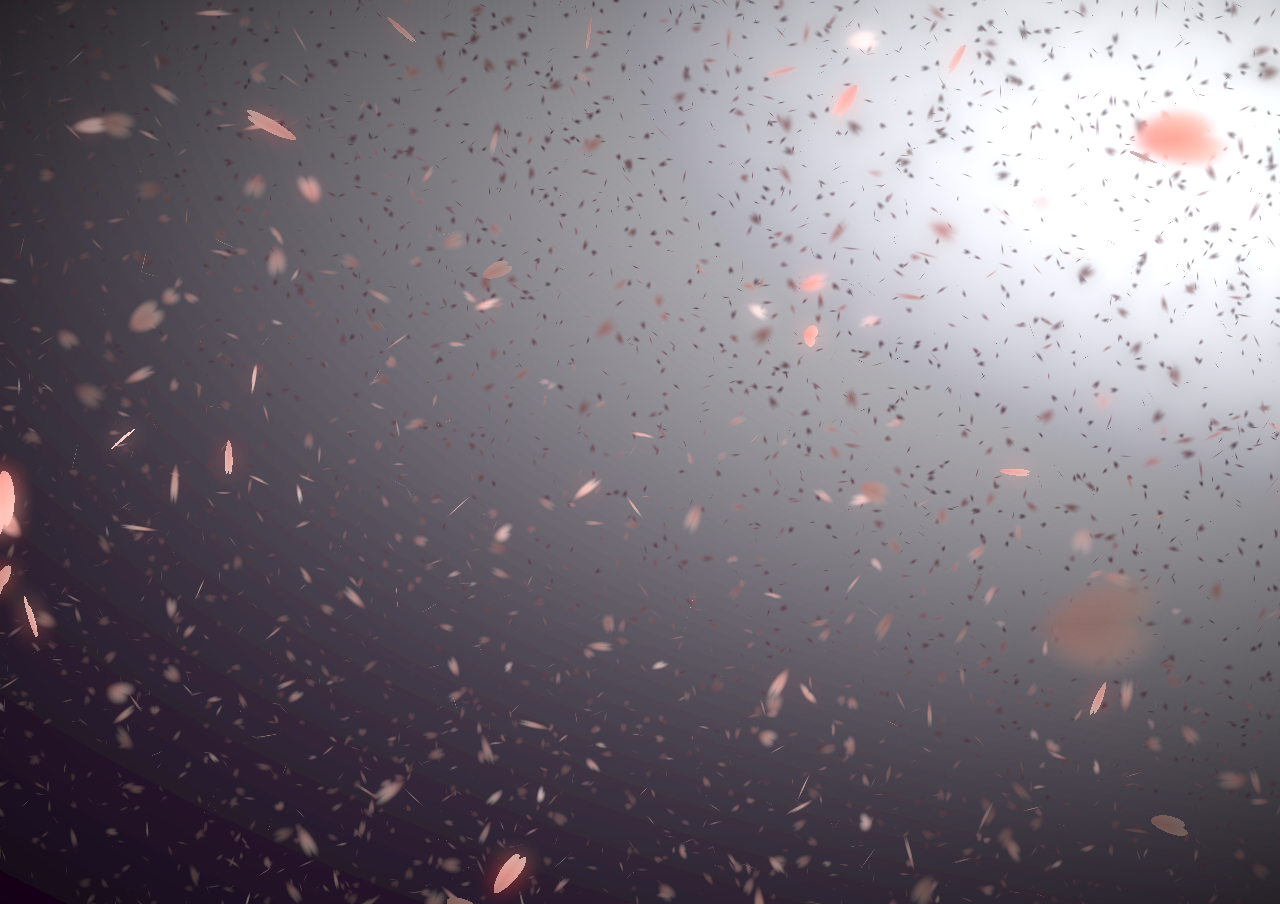
<file: index.htm>
<!DOCTYPE html>
<html><head>
<meta http-equiv="content-type" content="text/html; charset=UTF-8">
<meta charset="utf-8">
<title>无标题文档</title>
<style>
body {
    padding:0;
    margin:0;
    overflow:hidden;
	height: 600px;
}
canvas {
    padding:0;
    margin:0;
}
div.btnbg {
    position:fixed;
    left:0;
    top:0;
}
</style><style class="firebugResetStyles" type="text/css" charset="utf-8">/* See license.txt for terms of usage */
/** reset styling **/
.firebugResetStyles {
    z-index: 2147483646 !important;
    top: 0 !important;
    left: 0 !important;
    display: block !important;
    border: 0 none !important;
    margin: 0 !important;
    padding: 0 !important;
    outline: 0 !important;
    min-width: 0 !important;
    max-width: none !important;
    min-height: 0 !important;
    max-height: none !important;
    position: fixed !important;
    transform: rotate(0deg) !important;
    transform-origin: 50% 50% !important;
    border-radius: 0 !important;
    box-shadow: none !important;
    background: transparent none !important;
    pointer-events: none !important;
    white-space: normal !important;
}
style.firebugResetStyles {
    display: none !important;
}

.firebugBlockBackgroundColor {
    background-color: transparent !important;
}

.firebugResetStyles:before, .firebugResetStyles:after {
    content: "" !important;
}
/**actual styling to be modified by firebug theme**/
.firebugCanvas {
    display: none !important;
}

/* * * * * * * * * * * * * * * * * * * * * * * * * * * * * * * * * * * * * * * * * * * * * * * * */
.firebugLayoutBox {
    width: auto !important;
    position: static !important;
}

.firebugLayoutBoxOffset {
    opacity: 0.8 !important;
    position: fixed !important;
}

.firebugLayoutLine {
    opacity: 0.4 !important;
    background-color: #000000 !important;
}

.firebugLayoutLineLeft, .firebugLayoutLineRight {
    width: 1px !important;
    height: 100% !important;
}

.firebugLayoutLineTop, .firebugLayoutLineBottom {
    width: 100% !important;
    height: 1px !important;
}

.firebugLayoutLineTop {
    margin-top: -1px !important;
    border-top: 1px solid #999999 !important;
}

.firebugLayoutLineRight {
    border-right: 1px solid #999999 !important;
}

.firebugLayoutLineBottom {
    border-bottom: 1px solid #999999 !important;
}

.firebugLayoutLineLeft {
    margin-left: -1px !important;
    border-left: 1px solid #999999 !important;
}

/* * * * * * * * * * * * * * * * * * * * * * * * * * * * * * * * * * * * * * * * * * * * * * * * */
.firebugLayoutBoxParent {
    border-top: 0 none !important;
    border-right: 1px dashed #E00 !important;
    border-bottom: 1px dashed #E00 !important;
    border-left: 0 none !important;
    position: fixed !important;
    width: auto !important;
}

.firebugRuler{
    position: absolute !important;
}

.firebugRulerH {
    top: -15px !important;
    left: 0 !important;
    width: 100% !important;
    height: 14px !important;
    background: url("data:image/png,%89PNG%0D%0A%1A%0A%00%00%00%0DIHDR%00%00%13%88%00%00%00%0E%08%02%00%00%00L%25a%0A%00%00%00%04gAMA%00%00%D6%D8%D4OX2%00%00%00%19tEXtSoftware%00Adobe%20ImageReadyq%C9e%3C%00%00%04%F8IDATx%DA%EC%DD%D1n%E2%3A%00E%D1%80%F8%FF%EF%E2%AF2%95%D0D4%0E%C1%14%B0%8Fa-%E9%3E%CC%9C%87n%B9%81%A6W0%1C%A6i%9A%E7y%0As8%1CT%A9R%A5J%95*U%AAT%A9R%A5J%95*U%AAT%A9R%A5J%95*U%AAT%A9R%A5J%95*U%AAT%A9R%A5J%95*U%AAT%A9R%A5J%95*U%AAT%A9R%A5J%95*U%AATE9%FE%FCw%3E%9F%AF%2B%2F%BA%97%FDT%1D~K(%5C%9D%D5%EA%1B%5C%86%B5%A9%BDU%B5y%80%ED%AB*%03%FAV9%AB%E1%CEj%E7%82%EF%FB%18%BC%AEJ8%AB%FA'%D2%BEU9%D7U%ECc0%E1%A2r%5DynwVi%CFW%7F%BB%17%7Dy%EACU%CD%0E%F0%FA%3BX%FEbV%FEM%9B%2B%AD%BE%AA%E5%95v%AB%AA%E3E5%DCu%15rV9%07%B5%7F%B5w%FCm%BA%BE%AA%FBY%3D%14%F0%EE%C7%60%0EU%AAT%A9R%A5J%95*U%AAT%A9R%A5J%95*U%AAT%A9R%A5J%95*U%AAT%A9R%A5J%95*U%AAT%A9R%A5JU%88%D3%F5%1F%AE%DF%3B%1B%F2%3E%DAUCNa%F92%D02%AC%7Dm%F9%3A%D4%F2%8B6%AE*%BF%5C%C2Ym~9g5%D0Y%95%17%7C%C8c%B0%7C%18%26%9CU%CD%13i%F7%AA%90%B3Z%7D%95%B4%C7%60%E6E%B5%BC%05%B4%FBY%95U%9E%DB%FD%1C%FC%E0%9F%83%7F%BE%17%7DkjMU%E3%03%AC%7CWj%DF%83%9An%BCG%AE%F1%95%96yQ%0Dq%5Dy%00%3Et%B5'%FC6%5DS%95pV%95%01%81%FF'%07%00%00%00%00%00%00%00%00%00%F8x%C7%F0%BE%9COp%5D%C9%7C%AD%E7%E6%EBV%FB%1E%E0(%07%E5%AC%C6%3A%ABi%9C%8F%C6%0E9%AB%C0'%D2%8E%9F%F99%D0E%B5%99%14%F5%0D%CD%7F%24%C6%DEH%B8%E9rV%DFs%DB%D0%F7%00k%FE%1D%84%84%83J%B8%E3%BA%FB%EF%20%84%1C%D7%AD%B0%8E%D7U%C8Y%05%1E%D4t%EF%AD%95Q%BF8w%BF%E9%0A%BF%EB%03%00%00%00%00%00%00%00%00%00%B8vJ%8E%BB%F5%B1u%8Cx%80%E1o%5E%CA9%AB%CB%CB%8E%03%DF%1D%B7T%25%9C%D5(%EFJM8%AB%CC'%D2%B2*%A4s%E7c6%FB%3E%FA%A2%1E%80~%0E%3E%DA%10x%5D%95Uig%15u%15%ED%7C%14%B6%87%A1%3B%FCo8%A8%D8o%D3%ADO%01%EDx%83%1A~%1B%9FpP%A3%DC%C6'%9C%95gK%00%00%00%00%00%00%00%00%00%20%D9%C9%11%D0%C0%40%AF%3F%EE%EE%92%94%D6%16X%B5%BCMH%15%2F%BF%D4%A7%C87%F1%8E%F2%81%AE%AAvzr%DA2%ABV%17%7C%E63%83%E7I%DC%C6%0Bs%1B%EF6%1E%00%00%00%00%00%00%00%00%00%80cr%9CW%FF%7F%C6%01%0E%F1%CE%A5%84%B3%CA%BC%E0%CB%AA%84%CE%F9%BF)%EC%13%08WU%AE%AB%B1%AE%2BO%EC%8E%CBYe%FE%8CN%ABr%5Dy%60~%CFA%0D%F4%AE%D4%BE%C75%CA%EDVB%EA(%B7%F1%09g%E5%D9%12%00%00%00%00%00%00%00%00%00H%F6%EB%13S%E7y%5E%5E%FB%98%F0%22%D1%B2'%A7%F0%92%B1%BC%24z3%AC%7Dm%60%D5%92%B4%7CEUO%5E%F0%AA*%3BU%B9%AE%3E%A0j%94%07%A0%C7%A0%AB%FD%B5%3F%A0%F7%03T%3Dy%D7%F7%D6%D4%C0%AAU%D2%E6%DFt%3F%A8%CC%AA%F2%86%B9%D7%F5%1F%18%E6%01%F8%CC%D5%9E%F0%F3z%88%AA%90%EF%20%00%00%00%00%00%00%00%00%00%C0%A6%D3%EA%CFi%AFb%2C%7BB%0A%2B%C3%1A%D7%06V%D5%07%A8r%5D%3D%D9%A6%CAu%F5%25%CF%A2%99%97zNX%60%95%AB%5DUZ%D5%FBR%03%AB%1C%D4k%9F%3F%BB%5C%FF%81a%AE%AB'%7F%F3%EA%FE%F3z%94%AA%D8%DF%5B%01%00%00%00%00%00%00%00%00%00%8E%FB%F3%F2%B1%1B%8DWU%AAT%A9R%A5J%95*U%AAT%A9R%A5J%95*U%AAT%A9R%A5J%95*U%AAT%A9R%A5J%95*U%AAT%A9R%A5J%95*U%AAT%A9R%A5J%95*U%AAT%A9R%A5J%95*UiU%C7%BBe%E7%F3%B9%CB%AAJ%95*U%AAT%A9R%A5J%95*U%AAT%A9R%A5J%95*U%AAT%A9R%A5J%95*U%AAT%A9R%A5J%95*U%AAT%A9R%A5J%95*U%AAT%A9R%A5J%95*U%AAT%A9R%A5*%AAj%FD%C6%D4%5Eo%90%B5Z%ADV%AB%D5j%B5Z%ADV%AB%D5j%B5Z%ADV%AB%D5j%B5Z%ADV%AB%D5j%B5Z%ADV%AB%D5j%B5Z%ADV%AB%D5j%B5Z%ADV%AB%D5j%B5%86%AF%1B%9F%98%DA%EBm%BBV%AB%D5j%B5Z%ADV%AB%D5j%B5Z%ADV%AB%D5j%B5Z%ADV%AB%D5j%B5Z%ADV%AB%D5j%B5Z%ADV%AB%D5j%B5Z%ADV%AB%D5j%B5Z%AD%D6%E4%F58%01%00%00%00%00%00%00%00%00%00%00%00%00%00%40%85%7F%02%0C%008%C2%D0H%16j%8FX%00%00%00%00IEND%AEB%60%82") repeat-x !important;
    border-top: 1px solid #BBBBBB !important;
    border-right: 1px dashed #BBBBBB !important;
    border-bottom: 1px solid #000000 !important;
}

.firebugRulerV {
    top: 0 !important;
    left: -15px !important;
    width: 14px !important;
    height: 100% !important;
    background: url("data:image/png,%89PNG%0D%0A%1A%0A%00%00%00%0DIHDR%00%00%00%0E%00%00%13%88%08%02%00%00%00%0E%F5%CB%10%00%00%00%04gAMA%00%00%D6%D8%D4OX2%00%00%00%19tEXtSoftware%00Adobe%20ImageReadyq%C9e%3C%00%00%06~IDATx%DA%EC%DD%D1v%A20%14%40Qt%F1%FF%FF%E4%97%D9%07%3BT%19%92%DC%40(%90%EEy%9A5%CB%B6%E8%F6%9Ac%A4%CC0%84%FF%DC%9E%CF%E7%E3%F1%88%DE4%F8%5D%C7%9F%2F%BA%DD%5E%7FI%7D%F18%DDn%BA%C5%FB%DF%97%BFk%F2%10%FF%FD%B4%F2M%A7%FB%FD%FD%B3%22%07p%8F%3F%AE%E3%F4S%8A%8F%40%EEq%9D%BE8D%F0%0EY%A1Uq%B7%EA%1F%81%88V%E8X%3F%B4%CEy%B7h%D1%A2E%EBohU%FC%D9%AF2fO%8BBeD%BE%F7X%0C%97%A4%D6b7%2Ck%A5%12%E3%9B%60v%B7r%C7%1AI%8C%BD%2B%23r%00c0%B2v%9B%AD%CA%26%0C%1Ek%05A%FD%93%D0%2B%A1u%8B%16-%95q%5Ce%DCSO%8E%E4M%23%8B%F7%C2%FE%40%BB%BD%8C%FC%8A%B5V%EBu%40%F9%3B%A72%FA%AE%8C%D4%01%CC%B5%DA%13%9CB%AB%E2I%18%24%B0n%A9%0CZ*Ce%9C%A22%8E%D8NJ%1E%EB%FF%8F%AE%CAP%19*%C3%BAEKe%AC%D1%AAX%8C*%DEH%8F%C5W%A1e%AD%D4%B7%5C%5B%19%C5%DB%0D%EF%9F%19%1D%7B%5E%86%BD%0C%95%A12%AC%5B*%83%96%CAP%19%F62T%86%CAP%19*%83%96%CA%B8Xe%BC%FE)T%19%A1%17xg%7F%DA%CBP%19*%C3%BA%A52T%86%CAP%19%F62T%86%CA%B0n%A9%0CZ%1DV%C6%3D%F3%FCH%DE%B4%B8~%7F%5CZc%F1%D6%1F%AF%84%F9%0F6%E6%EBVt9%0E~%BEr%AF%23%B0%97%A12T%86%CAP%19%B4T%86%CA%B8Re%D8%CBP%19*%C3%BA%A52huX%19%AE%CA%E5%BC%0C%7B%19*CeX%B7h%A9%0C%95%E1%BC%0C%7B%19*CeX%B7T%06%AD%CB%5E%95%2B%BF.%8F%C5%97%D5%E4%7B%EE%82%D6%FB%CF-%9C%FD%B9%CF%3By%7B%19%F62T%86%CA%B0n%D1R%19*%A3%D3%CA%B0%97%A12T%86uKe%D0%EA%B02*%3F1%99%5DB%2B%A4%B5%F8%3A%7C%BA%2B%8Co%7D%5C%EDe%A8%0C%95a%DDR%19%B4T%C66%82fA%B2%ED%DA%9FC%FC%17GZ%06%C9%E1%B3%E5%2C%1A%9FoiB%EB%96%CA%A0%D5qe4%7B%7D%FD%85%F7%5B%ED_%E0s%07%F0k%951%ECr%0D%B5C%D7-g%D1%A8%0C%EB%96%CA%A0%A52T%C6)*%C3%5E%86%CAP%19%D6-%95A%EB*%95q%F8%BB%E3%F9%AB%F6%E21%ACZ%B7%22%B7%9B%3F%02%85%CB%A2%5B%B7%BA%5E%B7%9C%97%E1%BC%0C%EB%16-%95%A12z%AC%0C%BFc%A22T%86uKe%D0%EA%B02V%DD%AD%8A%2B%8CWhe%5E%AF%CF%F5%3B%26%CE%CBh%5C%19%CE%CB%B0%F3%A4%095%A1%CAP%19*Ce%A8%0C%3BO*Ce%A8%0C%95%A12%3A%AD%8C%0A%82%7B%F0v%1F%2FD%A9%5B%9F%EE%EA%26%AF%03%CA%DF9%7B%19*Ce%A8%0C%95%A12T%86%CA%B8Ze%D8%CBP%19*Ce%A8%0C%95%D1ae%EC%F7%89I%E1%B4%D7M%D7P%8BjU%5C%BB%3E%F2%20%D8%CBP%19*Ce%A8%0C%95%A12T%C6%D5*%C3%5E%86%CAP%19*Ce%B4O%07%7B%F0W%7Bw%1C%7C%1A%8C%B3%3B%D1%EE%AA%5C%D6-%EBV%83%80%5E%D0%CA%10%5CU%2BD%E07YU%86%CAP%19*%E3%9A%95%91%D9%A0%C8%AD%5B%EDv%9E%82%FFKOee%E4%8FUe%A8%0C%95%A12T%C6%1F%A9%8C%C8%3D%5B%A5%15%FD%14%22r%E7B%9F%17l%F8%BF%ED%EAf%2B%7F%CF%ECe%D8%CBP%19*Ce%A8%0C%95%E1%93~%7B%19%F62T%86%CAP%19*Ce%A8%0C%E7%13%DA%CBP%19*Ce%A8%0CZf%8B%16-Z%B4h%D1R%19f%8B%16-Z%B4h%D1R%19%B4%CC%16-Z%B4h%D1R%19%B4%CC%16-Z%B4h%D1%A2%A52%CC%16-Z%B4h%D1%A2%A52h%99-Z%B4h%D1%A2%A52h%99-Z%B4h%D1%A2EKe%98-Z%B4h%D1%A2EKe%D02%5B%B4h%D1%A2EKe%D02%5B%B4h%D1%A2E%8B%96%CA0%5B%B4h%D1%A2E%8B%96%CA%A0e%B6h%D1%A2E%8B%96%CA%A0e%B6h%D1%A2E%8B%16-%95a%B6h%D1%A2E%8B%16-%95A%CBl%D1%A2E%8B%16-%95A%CBl%D1%A2E%8B%16-Z*%C3l%D1%A2E%8B%16-Z*%83%96%D9%A2E%8B%16-Z*%83%96%D9%A2E%8B%16-Z%B4T%86%D9%A2E%8B%16-Z%B4T%06-%B3E%8B%16-Z%B4T%06-%B3E%8B%16-Z%B4h%A9%0C%B3E%8B%16-Z%B4h%A9%0CZf%8B%16-Z%B4h%A9%0CZf%8B%16-Z%B4h%D1R%19f%8B%16-Z%B4h%D1R%19%B4%CC%16-Z%B4h%D1R%19%B4%CC%16-Z%B4h%D1%A2%A52%CC%16-Z%B4h%D1%A2%A52h%99-Z%B4h%D1%A2%A52h%99-Z%B4h%D1%A2EKe%98-Z%B4h%D1%A2EKe%D02%5B%B4h%D1%A2EKe%D02%5B%B4h%D1%A2E%8B%96%CA0%5B%B4h%D1%A2E%8B%96%CA%A0e%B6h%D1%A2E%8B%96%CA%A0e%B6h%D1%A2E%8B%16-%95a%B6h%D1%A2E%8B%16-%95A%CBl%D1%A2E%8B%16-%95A%CBl%D1%A2E%8B%16-Z*%C3l%D1%A2E%8B%16-Z*%83%96%D9%A2E%8B%16-Z*%83%96%D9%A2E%8B%16-Z%B4T%86%D9%A2E%8B%16-Z%B4T%06-%B3E%8B%16-Z%B4T%06-%B3E%8B%16-Z%B4h%A9%0C%B3E%8B%16-Z%B4h%A9%0CZf%8B%16-Z%B4h%A9%0CZf%8B%16-Z%B4h%D1R%19f%8B%16-Z%B4h%D1R%19%B4%CC%16-Z%B4h%D1R%19%B4%CC%16-Z%B4h%D1%A2%A52%CC%16-Z%B4h%D1%A2%A52h%99-Z%B4h%D1%A2%A52h%99-Z%B4h%D1%A2EKe%98-Z%B4h%D1%A2EKe%D02%5B%B4h%D1%A2EKe%D02%5B%B4h%D1%A2E%8B%96%CA0%5B%B4h%D1%A2E%8B%96%CA%A0e%B6h%D1%A2E%8B%96%CA%A0e%B6h%D1%A2E%8B%16-%95a%B6h%D1%A2E%8B%16-%95A%CBl%D1%A2E%8B%16-%95A%CBl%D1%A2E%8B%16-Z*%C3l%D1%A2E%8B%16-Z*%83%96%D9%A2E%8B%16-Z*%83%96%D9%A2E%8B%16-Z%B4T%86%D9%A2E%8B%16-Z%B4T%06-%B3E%8B%16-Z%B4%AE%A4%F5%25%C0%00%DE%BF%5C'%0F%DA%B8q%00%00%00%00IEND%AEB%60%82") repeat-y !important;
    border-left: 1px solid #BBBBBB !important;
    border-right: 1px solid #000000 !important;
    border-bottom: 1px dashed #BBBBBB !important;
}

.overflowRulerX > .firebugRulerV {
    left: 0 !important;
}

.overflowRulerY > .firebugRulerH {
    top: 0 !important;
}

/* * * * * * * * * * * * * * * * * * * * * * * * * * * * * * * * * * * * * * * * * * * * * * * * */
.fbProxyElement {
    position: fixed !important;
    pointer-events: auto !important;
}
</style></head>

<body>
<canvas height="664" width="1366" id="sakura"></canvas>
<div class="btnbg">
</div>

<!-- sakura shader -->
<script id="sakura_point_vsh" type="x-shader/x_vertex">
uniform mat4 uProjection;
uniform mat4 uModelview;
uniform vec3 uResolution;
uniform vec3 uOffset;
uniform vec3 uDOF;  //x:focus distance, y:focus radius, z:max radius
uniform vec3 uFade; //x:start distance, y:half distance, z:near fade start

attribute vec3 aPosition;
attribute vec3 aEuler;
attribute vec2 aMisc; //x:size, y:fade

varying vec3 pposition;
varying float psize;
varying float palpha;
varying float pdist;

//varying mat3 rotMat;
varying vec3 normX;
varying vec3 normY;
varying vec3 normZ;
varying vec3 normal;

varying float diffuse;
varying float specular;
varying float rstop;
varying float distancefade;

void main(void) {
    // Projection is based on vertical angle
    vec4 pos = uModelview * vec4(aPosition + uOffset, 1.0);
    gl_Position = uProjection * pos;
    gl_PointSize = aMisc.x * uProjection[1][1] / -pos.z * uResolution.y * 0.5;
    
    pposition = pos.xyz;
    psize = aMisc.x;
    pdist = length(pos.xyz);
    palpha = smoothstep(0.0, 1.0, (pdist - 0.1) / uFade.z);
    
    vec3 elrsn = sin(aEuler);
    vec3 elrcs = cos(aEuler);
    mat3 rotx = mat3(
        1.0, 0.0, 0.0,
        0.0, elrcs.x, elrsn.x,
        0.0, -elrsn.x, elrcs.x
    );
    mat3 roty = mat3(
        elrcs.y, 0.0, -elrsn.y,
        0.0, 1.0, 0.0,
        elrsn.y, 0.0, elrcs.y
    );
    mat3 rotz = mat3(
        elrcs.z, elrsn.z, 0.0, 
        -elrsn.z, elrcs.z, 0.0,
        0.0, 0.0, 1.0
    );
    mat3 rotmat = rotx * roty * rotz;
    normal = rotmat[2];
    
    mat3 trrotm = mat3(
        rotmat[0][0], rotmat[1][0], rotmat[2][0],
        rotmat[0][1], rotmat[1][1], rotmat[2][1],
        rotmat[0][2], rotmat[1][2], rotmat[2][2]
    );
    normX = trrotm[0];
    normY = trrotm[1];
    normZ = trrotm[2];
    
    const vec3 lit = vec3(0.6917144638660746, 0.6917144638660746, -0.20751433915982237);
    
    float tmpdfs = dot(lit, normal);
    if(tmpdfs < 0.0) {
        normal = -normal;
        tmpdfs = dot(lit, normal);
    }
    diffuse = 0.4 + tmpdfs;
    
    vec3 eyev = normalize(-pos.xyz);
    if(dot(eyev, normal) > 0.0) {
        vec3 hv = normalize(eyev + lit);
        specular = pow(max(dot(hv, normal), 0.0), 20.0);
    }
    else {
        specular = 0.0;
    }
    
    rstop = clamp((abs(pdist - uDOF.x) - uDOF.y) / uDOF.z, 0.0, 1.0);
    rstop = pow(rstop, 0.5);
    //-0.69315 = ln(0.5)
    distancefade = min(1.0, exp((uFade.x - pdist) * 0.69315 / uFade.y));
}
</script>
<script id="sakura_point_fsh" type="x-shader/x_fragment">
#ifdef GL_ES
//precision mediump float;
precision highp float;
#endif

uniform vec3 uDOF;  //x:focus distance, y:focus radius, z:max radius
uniform vec3 uFade; //x:start distance, y:half distance, z:near fade start

const vec3 fadeCol = vec3(0.08, 0.03, 0.06);

varying vec3 pposition;
varying float psize;
varying float palpha;
varying float pdist;

//varying mat3 rotMat;
varying vec3 normX;
varying vec3 normY;
varying vec3 normZ;
varying vec3 normal;

varying float diffuse;
varying float specular;
varying float rstop;
varying float distancefade;

float ellipse(vec2 p, vec2 o, vec2 r) {
    vec2 lp = (p - o) / r;
    return length(lp) - 1.0;
}

void main(void) {
    vec3 p = vec3(gl_PointCoord - vec2(0.5, 0.5), 0.0) * 2.0;
    vec3 d = vec3(0.0, 0.0, -1.0);
    float nd = normZ.z; //dot(-normZ, d);
    if(abs(nd) < 0.0001) discard;
    
    float np = dot(normZ, p);
    vec3 tp = p + d * np / nd;
    vec2 coord = vec2(dot(normX, tp), dot(normY, tp));
    
    //angle = 15 degree
    const float flwrsn = 0.258819045102521;
    const float flwrcs = 0.965925826289068;
    mat2 flwrm = mat2(flwrcs, -flwrsn, flwrsn, flwrcs);
    vec2 flwrp = vec2(abs(coord.x), coord.y) * flwrm;
    
    float r;
    if(flwrp.x < 0.0) {
        r = ellipse(flwrp, vec2(0.065, 0.024) * 0.5, vec2(0.36, 0.96) * 0.5);
    }
    else {
        r = ellipse(flwrp, vec2(0.065, 0.024) * 0.5, vec2(0.58, 0.96) * 0.5);
    }
    
    if(r > rstop) discard;
    
    vec3 col = mix(vec3(1.0, 0.8, 0.75), vec3(1.0, 0.9, 0.87), r);
    float grady = mix(0.0, 1.0, pow(coord.y * 0.5 + 0.5, 0.35));
    col *= vec3(1.0, grady, grady);
    col *= mix(0.8, 1.0, pow(abs(coord.x), 0.3));
    col = col * diffuse + specular;
    
    col = mix(fadeCol, col, distancefade);
    
    float alpha = (rstop > 0.001)? (0.5 - r / (rstop * 2.0)) : 1.0;
    alpha = smoothstep(0.0, 1.0, alpha) * palpha;
    
    gl_FragColor = vec4(col * 0.5, alpha);
}
</script>
<!-- effects -->
<script id="fx_common_vsh" type="x-shader/x_vertex">
uniform vec3 uResolution;
attribute vec2 aPosition;

varying vec2 texCoord;
varying vec2 screenCoord;

void main(void) {
    gl_Position = vec4(aPosition, 0.0, 1.0);
    texCoord = aPosition.xy * 0.5 + vec2(0.5, 0.5);
    screenCoord = aPosition.xy * vec2(uResolution.z, 1.0);
}
</script>
<script id="bg_fsh" type="x-shader/x_fragment">
#ifdef GL_ES
//precision mediump float;
precision highp float;
#endif

uniform vec2 uTimes;

varying vec2 texCoord;
varying vec2 screenCoord;

void main(void) {
    vec3 col;
    float c;
    vec2 tmpv = texCoord * vec2(0.8, 1.0) - vec2(0.95, 1.0);
    c = exp(-pow(length(tmpv) * 1.8, 2.0));
    col = mix(vec3(0.02, 0.0, 0.03), vec3(0.96, 0.98, 1.0) * 1.5, c);
    gl_FragColor = vec4(col * 0.5, 1.0);
}
</script>
<script id="fx_brightbuf_fsh" type="x-shader/x_fragment">
#ifdef GL_ES
//precision mediump float;
precision highp float;
#endif
uniform sampler2D uSrc;
uniform vec2 uDelta;

varying vec2 texCoord;
varying vec2 screenCoord;

void main(void) {
    vec4 col = texture2D(uSrc, texCoord);
    gl_FragColor = vec4(col.rgb * 2.0 - vec3(0.5), 1.0);
}
</script>
<script id="fx_dirblur_r4_fsh" type="x-shader/x_fragment">
#ifdef GL_ES
//precision mediump float;
precision highp float;
#endif
uniform sampler2D uSrc;
uniform vec2 uDelta;
uniform vec4 uBlurDir; //dir(x, y), stride(z, w)

varying vec2 texCoord;
varying vec2 screenCoord;

void main(void) {
    vec4 col = texture2D(uSrc, texCoord);
    col = col + texture2D(uSrc, texCoord + uBlurDir.xy * uDelta);
    col = col + texture2D(uSrc, texCoord - uBlurDir.xy * uDelta);
    col = col + texture2D(uSrc, texCoord + (uBlurDir.xy + uBlurDir.zw) * uDelta);
    col = col + texture2D(uSrc, texCoord - (uBlurDir.xy + uBlurDir.zw) * uDelta);
    gl_FragColor = col / 5.0;
}
</script>
<!-- effect fragment shader template -->
<script id="fx_common_fsh" type="x-shader/x_fragment">
#ifdef GL_ES
//precision mediump float;
precision highp float;
#endif
uniform sampler2D uSrc;
uniform vec2 uDelta;

varying vec2 texCoord;
varying vec2 screenCoord;

void main(void) {
    gl_FragColor = texture2D(uSrc, texCoord);
}
</script>
<!-- post processing -->
<script id="pp_final_vsh" type="x-shader/x_vertex">
uniform vec3 uResolution;
attribute vec2 aPosition;
varying vec2 texCoord;
varying vec2 screenCoord;
void main(void) {
    gl_Position = vec4(aPosition, 0.0, 1.0);
    texCoord = aPosition.xy * 0.5 + vec2(0.5, 0.5);
    screenCoord = aPosition.xy * vec2(uResolution.z, 1.0);
}
</script>
<script id="pp_final_fsh" type="x-shader/x_fragment">
#ifdef GL_ES
//precision mediump float;
precision highp float;
#endif
uniform sampler2D uSrc;
uniform sampler2D uBloom;
uniform vec2 uDelta;
varying vec2 texCoord;
varying vec2 screenCoord;
void main(void) {
    vec4 srccol = texture2D(uSrc, texCoord) * 2.0;
    vec4 bloomcol = texture2D(uBloom, texCoord);
    vec4 col;
    col = srccol + bloomcol * (vec4(1.0) + srccol);
    col *= smoothstep(1.0, 0.0, pow(length((texCoord - vec2(0.5)) * 2.0), 1.2) * 0.5);
    col = pow(col, vec4(0.45454545454545)); //(1.0 / 2.2)
    
    gl_FragColor = vec4(col.rgb, 1.0);
    gl_FragColor.a = 1.0;
}
</script>

<script>
// Utilities
var Vector3 = {};
var Matrix44 = {};
Vector3.create = function(x, y, z) {
    return {'x':x, 'y':y, 'z':z};
};
Vector3.dot = function (v0, v1) {
    return v0.x * v1.x + v0.y * v1.y + v0.z * v1.z;
};
Vector3.cross = function (v, v0, v1) {
    v.x = v0.y * v1.z - v0.z * v1.y;
    v.y = v0.z * v1.x - v0.x * v1.z;
    v.z = v0.x * v1.y - v0.y * v1.x;
};
Vector3.normalize = function (v) {
    var l = v.x * v.x + v.y * v.y + v.z * v.z;
    if(l > 0.00001) {
        l = 1.0 / Math.sqrt(l);
        v.x *= l;
        v.y *= l;
        v.z *= l;
    }
};
Vector3.arrayForm = function(v) {
    if(v.array) {
        v.array[0] = v.x;
        v.array[1] = v.y;
        v.array[2] = v.z;
    }
    else {
        v.array = new Float32Array([v.x, v.y, v.z]);
    }
    return v.array;
};
Matrix44.createIdentity = function () {
    return new Float32Array([1.0, 0.0, 0.0, 0.0, 0.0, 1.0, 0.0, 0.0, 0.0, 0.0, 1.0, 0.0, 0.0, 0.0, 0.0, 1.0]);
};
Matrix44.loadProjection = function (m, aspect, vdeg, near, far) {
    var h = near * Math.tan(vdeg * Math.PI / 180.0 * 0.5) * 2.0;
    var w = h * aspect;
    
    m[0] = 2.0 * near / w;
    m[1] = 0.0;
    m[2] = 0.0;
    m[3] = 0.0;
    
    m[4] = 0.0;
    m[5] = 2.0 * near / h;
    m[6] = 0.0;
    m[7] = 0.0;
    
    m[8] = 0.0;
    m[9] = 0.0;
    m[10] = -(far + near) / (far - near);
    m[11] = -1.0;
    
    m[12] = 0.0;
    m[13] = 0.0;
    m[14] = -2.0 * far * near / (far - near);
    m[15] = 0.0;
};
Matrix44.loadLookAt = function (m, vpos, vlook, vup) {
    var frontv = Vector3.create(vpos.x - vlook.x, vpos.y - vlook.y, vpos.z - vlook.z);
    Vector3.normalize(frontv);
    var sidev = Vector3.create(1.0, 0.0, 0.0);
    Vector3.cross(sidev, vup, frontv);
    Vector3.normalize(sidev);
    var topv = Vector3.create(1.0, 0.0, 0.0);
    Vector3.cross(topv, frontv, sidev);
    Vector3.normalize(topv);
    
    m[0] = sidev.x;
    m[1] = topv.x;
    m[2] = frontv.x;
    m[3] = 0.0;
    
    m[4] = sidev.y;
    m[5] = topv.y;
    m[6] = frontv.y;
    m[7] = 0.0;
    
    m[8] = sidev.z;
    m[9] = topv.z;
    m[10] = frontv.z;
    m[11] = 0.0;
    
    m[12] = -(vpos.x * m[0] + vpos.y * m[4] + vpos.z * m[8]);
    m[13] = -(vpos.x * m[1] + vpos.y * m[5] + vpos.z * m[9]);
    m[14] = -(vpos.x * m[2] + vpos.y * m[6] + vpos.z * m[10]);
    m[15] = 1.0;
};

//
var timeInfo = {
    'start':0, 'prev':0, // Date
    'delta':0, 'elapsed':0 // Number(sec)
};

//
var gl;
var renderSpec = {
    'width':0,
    'height':0,
    'aspect':1,
    'array':new Float32Array(3),
    'halfWidth':0,
    'halfHeight':0,
    'halfArray':new Float32Array(3)
    // and some render targets. see setViewport()
};
renderSpec.setSize = function(w, h) {
    renderSpec.width = w;
    renderSpec.height = h;
    renderSpec.aspect = renderSpec.width / renderSpec.height;
    renderSpec.array[0] = renderSpec.width;
    renderSpec.array[1] = renderSpec.height;
    renderSpec.array[2] = renderSpec.aspect;
    
    renderSpec.halfWidth = Math.floor(w / 2);
    renderSpec.halfHeight = Math.floor(h / 2);
    renderSpec.halfArray[0] = renderSpec.halfWidth;
    renderSpec.halfArray[1] = renderSpec.halfHeight;
    renderSpec.halfArray[2] = renderSpec.halfWidth / renderSpec.halfHeight;
};

function deleteRenderTarget(rt) {
    gl.deleteFramebuffer(rt.frameBuffer);
    gl.deleteRenderbuffer(rt.renderBuffer);
    gl.deleteTexture(rt.texture);
}

function createRenderTarget(w, h) {
    var ret = {
        'width':w,
        'height':h,
        'sizeArray':new Float32Array([w, h, w / h]),
        'dtxArray':new Float32Array([1.0 / w, 1.0 / h])
    };
    ret.frameBuffer = gl.createFramebuffer();
    ret.renderBuffer = gl.createRenderbuffer();
    ret.texture = gl.createTexture();
    
    gl.bindTexture(gl.TEXTURE_2D, ret.texture);
    gl.texImage2D(gl.TEXTURE_2D, 0, gl.RGBA, w, h, 0, gl.RGBA, gl.UNSIGNED_BYTE, null);
    gl.texParameteri(gl.TEXTURE_2D, gl.TEXTURE_WRAP_S, gl.CLAMP_TO_EDGE);
    gl.texParameteri(gl.TEXTURE_2D, gl.TEXTURE_WRAP_T, gl.CLAMP_TO_EDGE);
    gl.texParameteri(gl.TEXTURE_2D, gl.TEXTURE_MAG_FILTER, gl.LINEAR);
    gl.texParameteri(gl.TEXTURE_2D, gl.TEXTURE_MIN_FILTER, gl.LINEAR);
    
    gl.bindFramebuffer(gl.FRAMEBUFFER, ret.frameBuffer);
    gl.framebufferTexture2D(gl.FRAMEBUFFER, gl.COLOR_ATTACHMENT0, gl.TEXTURE_2D, ret.texture, 0);
    
    gl.bindRenderbuffer(gl.RENDERBUFFER, ret.renderBuffer);
    gl.renderbufferStorage(gl.RENDERBUFFER, gl.DEPTH_COMPONENT16, w, h);
    gl.framebufferRenderbuffer(gl.FRAMEBUFFER, gl.DEPTH_ATTACHMENT, gl.RENDERBUFFER, ret.renderBuffer);
    
    gl.bindTexture(gl.TEXTURE_2D, null);
    gl.bindRenderbuffer(gl.RENDERBUFFER, null);
    gl.bindFramebuffer(gl.FRAMEBUFFER, null);
    
    return ret;
}

function compileShader(shtype, shsrc) {
	var retsh = gl.createShader(shtype);
	
	gl.shaderSource(retsh, shsrc);
	gl.compileShader(retsh);
	
	if(!gl.getShaderParameter(retsh, gl.COMPILE_STATUS)) {
		var errlog = gl.getShaderInfoLog(retsh);
		gl.deleteShader(retsh);
		console.error(errlog);
		return null;
	}
	return retsh;
}

function createShader(vtxsrc, frgsrc, uniformlist, attrlist) {
    var vsh = compileShader(gl.VERTEX_SHADER, vtxsrc);
    var fsh = compileShader(gl.FRAGMENT_SHADER, frgsrc);
    
    if(vsh == null || fsh == null) {
        return null;
    }
    
    var prog = gl.createProgram();
    gl.attachShader(prog, vsh);
    gl.attachShader(prog, fsh);
    
    gl.deleteShader(vsh);
    gl.deleteShader(fsh);
    
    gl.linkProgram(prog);
    if (!gl.getProgramParameter(prog, gl.LINK_STATUS)) {
        var errlog = gl.getProgramInfoLog(prog);
        console.error(errlog);
        return null;
    }
    
    if(uniformlist) {
        prog.uniforms = {};
        for(var i = 0; i < uniformlist.length; i++) {
            prog.uniforms[uniformlist[i]] = gl.getUniformLocation(prog, uniformlist[i]);
        }
    }
    
    if(attrlist) {
        prog.attributes = {};
        for(var i = 0; i < attrlist.length; i++) {
            var attr = attrlist[i];
            prog.attributes[attr] = gl.getAttribLocation(prog, attr);
        }
    }
    
    return prog;
}

function useShader(prog) {
    gl.useProgram(prog);
    for(var attr in prog.attributes) {
        gl.enableVertexAttribArray(prog.attributes[attr]);;
    }
}

function unuseShader(prog) {
    for(var attr in prog.attributes) {
        gl.disableVertexAttribArray(prog.attributes[attr]);;
    }
    gl.useProgram(null);
}

/////
var projection = {
    'angle':60,
    'nearfar':new Float32Array([0.1, 100.0]),
    'matrix':Matrix44.createIdentity()
};
var camera = {
    'position':Vector3.create(0, 0, 100),
    'lookat':Vector3.create(0, 0, 0),
    'up':Vector3.create(0, 1, 0),
    'dof':Vector3.create(10.0, 4.0, 8.0),
    'matrix':Matrix44.createIdentity()
};

var pointFlower = {};
var meshFlower = {};
var sceneStandBy = false;

var BlossomParticle = function () {
    this.velocity = new Array(3);
    this.rotation = new Array(3);
    this.position = new Array(3);
    this.euler = new Array(3);
    this.size = 1.0;
    this.alpha = 1.0;
    this.zkey = 0.0;
};

BlossomParticle.prototype.setVelocity = function (vx, vy, vz) {
    this.velocity[0] = vx;
    this.velocity[1] = vy;
    this.velocity[2] = vz;
};

BlossomParticle.prototype.setRotation = function (rx, ry, rz) {
    this.rotation[0] = rx;
    this.rotation[1] = ry;
    this.rotation[2] = rz;
};

BlossomParticle.prototype.setPosition = function (nx, ny, nz) {
    this.position[0] = nx;
    this.position[1] = ny;
    this.position[2] = nz;
};

BlossomParticle.prototype.setEulerAngles = function (rx, ry, rz) {
    this.euler[0] = rx;
    this.euler[1] = ry;
    this.euler[2] = rz;
};

BlossomParticle.prototype.setSize = function (s) {
    this.size = s;
};

BlossomParticle.prototype.update = function (dt, et) {
    this.position[0] += this.velocity[0] * dt;
    this.position[1] += this.velocity[1] * dt;
    this.position[2] += this.velocity[2] * dt;
    
    this.euler[0] += this.rotation[0] * dt;
    this.euler[1] += this.rotation[1] * dt;
    this.euler[2] += this.rotation[2] * dt;
};

function createPointFlowers() {
    // get point sizes
    var prm = gl.getParameter(gl.ALIASED_POINT_SIZE_RANGE);
    renderSpec.pointSize = {'min':prm[0], 'max':prm[1]};
    
    var vtxsrc = document.getElementById("sakura_point_vsh").textContent;
    var frgsrc = document.getElementById("sakura_point_fsh").textContent;
    
    pointFlower.program = createShader(
        vtxsrc, frgsrc,
        ['uProjection', 'uModelview', 'uResolution', 'uOffset', 'uDOF', 'uFade'],
        ['aPosition', 'aEuler', 'aMisc']
    );
    
    useShader(pointFlower.program);
    pointFlower.offset = new Float32Array([0.0, 0.0, 0.0]);
    pointFlower.fader = Vector3.create(0.0, 10.0, 0.0);
    
    // paramerters: velocity[3], rotate[3]
    pointFlower.numFlowers = 1600;
    pointFlower.particles = new Array(pointFlower.numFlowers);
    // vertex attributes {position[3], euler_xyz[3], size[1]}
    pointFlower.dataArray = new Float32Array(pointFlower.numFlowers * (3 + 3 + 2));
    pointFlower.positionArrayOffset = 0;
    pointFlower.eulerArrayOffset = pointFlower.numFlowers * 3;
    pointFlower.miscArrayOffset = pointFlower.numFlowers * 6;
    
    pointFlower.buffer = gl.createBuffer();
    gl.bindBuffer(gl.ARRAY_BUFFER, pointFlower.buffer);
    gl.bufferData(gl.ARRAY_BUFFER, pointFlower.dataArray, gl.DYNAMIC_DRAW);
    gl.bindBuffer(gl.ARRAY_BUFFER, null);
    
    unuseShader(pointFlower.program);
    
    for(var i = 0; i < pointFlower.numFlowers; i++) {
        pointFlower.particles[i] = new BlossomParticle();
    }
}

function initPointFlowers() {
    //area
    pointFlower.area = Vector3.create(20.0, 20.0, 20.0);
    pointFlower.area.x = pointFlower.area.y * renderSpec.aspect;
    
    pointFlower.fader.x = 10.0; //env fade start
    pointFlower.fader.y = pointFlower.area.z; //env fade half
    pointFlower.fader.z = 0.1;  //near fade start
    
    //particles
    var PI2 = Math.PI * 2.0;
    var tmpv3 = Vector3.create(0, 0, 0);
    var tmpv = 0;
    var symmetryrand = function() {return (Math.random() * 2.0 - 1.0);};
    for(var i = 0; i < pointFlower.numFlowers; i++) {
        var tmpprtcl = pointFlower.particles[i];
        
        //velocity
        tmpv3.x = symmetryrand() * 0.3 + 0.8;
        tmpv3.y = symmetryrand() * 0.2 - 1.0;
        tmpv3.z = symmetryrand() * 0.3 + 0.5;
        Vector3.normalize(tmpv3);
        tmpv = 2.0 + Math.random() * 1.0;
        tmpprtcl.setVelocity(tmpv3.x * tmpv, tmpv3.y * tmpv, tmpv3.z * tmpv);
        
        //rotation
        tmpprtcl.setRotation(
            symmetryrand() * PI2 * 0.5,
            symmetryrand() * PI2 * 0.5,
            symmetryrand() * PI2 * 0.5
        );
        
        //position
        tmpprtcl.setPosition(
            symmetryrand() * pointFlower.area.x,
            symmetryrand() * pointFlower.area.y,
            symmetryrand() * pointFlower.area.z
        );
        
        //euler
        tmpprtcl.setEulerAngles(
            Math.random() * Math.PI * 2.0,
            Math.random() * Math.PI * 2.0,
            Math.random() * Math.PI * 2.0
        );
        
        //size
        tmpprtcl.setSize(0.9 + Math.random() * 0.1);
    }
}

function renderPointFlowers() {
    //update
    var PI2 = Math.PI * 2.0;
    var limit = [pointFlower.area.x, pointFlower.area.y, pointFlower.area.z];
    var repeatPos = function (prt, cmp, limit) {
        if(Math.abs(prt.position[cmp]) - prt.size * 0.5 > limit) {
            //out of area
            if(prt.position[cmp] > 0) {
                prt.position[cmp] -= limit * 2.0;
            }
            else {
                prt.position[cmp] += limit * 2.0;
            }
        }
    };
    var repeatEuler = function (prt, cmp) {
        prt.euler[cmp] = prt.euler[cmp] % PI2;
        if(prt.euler[cmp] < 0.0) {
            prt.euler[cmp] += PI2;
        }
    };
    
    for(var i = 0; i < pointFlower.numFlowers; i++) {
        var prtcl = pointFlower.particles[i];
        prtcl.update(timeInfo.delta, timeInfo.elapsed);
        repeatPos(prtcl, 0, pointFlower.area.x);
        repeatPos(prtcl, 1, pointFlower.area.y);
        repeatPos(prtcl, 2, pointFlower.area.z);
        repeatEuler(prtcl, 0);
        repeatEuler(prtcl, 1);
        repeatEuler(prtcl, 2);
        
        prtcl.alpha = 1.0;//(pointFlower.area.z - prtcl.position[2]) * 0.5;
        
        prtcl.zkey = (camera.matrix[2] * prtcl.position[0]
                    + camera.matrix[6] * prtcl.position[1]
                    + camera.matrix[10] * prtcl.position[2]
                    + camera.matrix[14]);
    }
    
    // sort
    pointFlower.particles.sort(function(p0, p1){return p0.zkey - p1.zkey;});
    
    // update data
    var ipos = pointFlower.positionArrayOffset;
    var ieuler = pointFlower.eulerArrayOffset;
    var imisc = pointFlower.miscArrayOffset;
    for(var i = 0; i < pointFlower.numFlowers; i++) {
        var prtcl = pointFlower.particles[i];
        pointFlower.dataArray[ipos] = prtcl.position[0];
        pointFlower.dataArray[ipos + 1] = prtcl.position[1];
        pointFlower.dataArray[ipos + 2] = prtcl.position[2];
        ipos += 3;
        pointFlower.dataArray[ieuler] = prtcl.euler[0];
        pointFlower.dataArray[ieuler + 1] = prtcl.euler[1];
        pointFlower.dataArray[ieuler + 2] = prtcl.euler[2];
        ieuler += 3;
        pointFlower.dataArray[imisc] = prtcl.size;
        pointFlower.dataArray[imisc + 1] = prtcl.alpha;
        imisc += 2;
    }
    
    //draw
    gl.enable(gl.BLEND);
    //gl.disable(gl.DEPTH_TEST);
    gl.blendFunc(gl.SRC_ALPHA, gl.ONE_MINUS_SRC_ALPHA);
    
    var prog = pointFlower.program;
    useShader(prog);
    
    gl.uniformMatrix4fv(prog.uniforms.uProjection, false, projection.matrix);
    gl.uniformMatrix4fv(prog.uniforms.uModelview, false, camera.matrix);
    gl.uniform3fv(prog.uniforms.uResolution, renderSpec.array);
    gl.uniform3fv(prog.uniforms.uDOF, Vector3.arrayForm(camera.dof));
    gl.uniform3fv(prog.uniforms.uFade, Vector3.arrayForm(pointFlower.fader));
    
    gl.bindBuffer(gl.ARRAY_BUFFER, pointFlower.buffer);
    gl.bufferData(gl.ARRAY_BUFFER, pointFlower.dataArray, gl.DYNAMIC_DRAW);
    
    gl.vertexAttribPointer(prog.attributes.aPosition, 3, gl.FLOAT, false, 0, pointFlower.positionArrayOffset * Float32Array.BYTES_PER_ELEMENT);
    gl.vertexAttribPointer(prog.attributes.aEuler, 3, gl.FLOAT, false, 0, pointFlower.eulerArrayOffset * Float32Array.BYTES_PER_ELEMENT);
    gl.vertexAttribPointer(prog.attributes.aMisc, 2, gl.FLOAT, false, 0, pointFlower.miscArrayOffset * Float32Array.BYTES_PER_ELEMENT);
    
    // doubler
    for(var i = 1; i < 2; i++) {
        var zpos = i * -2.0;
        pointFlower.offset[0] = pointFlower.area.x * -1.0;
        pointFlower.offset[1] = pointFlower.area.y * -1.0;
        pointFlower.offset[2] = pointFlower.area.z * zpos;
        gl.uniform3fv(prog.uniforms.uOffset, pointFlower.offset);
        gl.drawArrays(gl.POINT, 0, pointFlower.numFlowers);
        
        pointFlower.offset[0] = pointFlower.area.x * -1.0;
        pointFlower.offset[1] = pointFlower.area.y *  1.0;
        pointFlower.offset[2] = pointFlower.area.z * zpos;
        gl.uniform3fv(prog.uniforms.uOffset, pointFlower.offset);
        gl.drawArrays(gl.POINT, 0, pointFlower.numFlowers);
        
        pointFlower.offset[0] = pointFlower.area.x *  1.0;
        pointFlower.offset[1] = pointFlower.area.y * -1.0;
        pointFlower.offset[2] = pointFlower.area.z * zpos;
        gl.uniform3fv(prog.uniforms.uOffset, pointFlower.offset);
        gl.drawArrays(gl.POINT, 0, pointFlower.numFlowers);
        
        pointFlower.offset[0] = pointFlower.area.x *  1.0;
        pointFlower.offset[1] = pointFlower.area.y *  1.0;
        pointFlower.offset[2] = pointFlower.area.z * zpos;
        gl.uniform3fv(prog.uniforms.uOffset, pointFlower.offset);
        gl.drawArrays(gl.POINT, 0, pointFlower.numFlowers);
    }
    
    //main
    pointFlower.offset[0] = 0.0;
    pointFlower.offset[1] = 0.0;
    pointFlower.offset[2] = 0.0;
    gl.uniform3fv(prog.uniforms.uOffset, pointFlower.offset);
    gl.drawArrays(gl.POINT, 0, pointFlower.numFlowers);
    
    gl.bindBuffer(gl.ARRAY_BUFFER, null);
    unuseShader(prog);
    
    gl.enable(gl.DEPTH_TEST);
    gl.disable(gl.BLEND);
}

// effects
//common util
function createEffectProgram(vtxsrc, frgsrc, exunifs, exattrs) {
    var ret = {};
    var unifs = ['uResolution', 'uSrc', 'uDelta'];
    if(exunifs) {
        unifs = unifs.concat(exunifs);
    }
    var attrs = ['aPosition'];
    if(exattrs) {
        attrs = attrs.concat(exattrs);
    }
    
    ret.program = createShader(vtxsrc, frgsrc, unifs, attrs);
    useShader(ret.program);
    
    ret.dataArray = new Float32Array([
        -1.0, -1.0,
         1.0, -1.0,
        -1.0,  1.0,
         1.0,  1.0
    ]);
    ret.buffer = gl.createBuffer();
    gl.bindBuffer(gl.ARRAY_BUFFER, ret.buffer);
    gl.bufferData(gl.ARRAY_BUFFER, ret.dataArray, gl.STATIC_DRAW);
    
    gl.bindBuffer(gl.ARRAY_BUFFER, null);
    unuseShader(ret.program);
    
    return ret;
}

// basic usage
// useEffect(prog, srctex({'texture':texid, 'dtxArray':(f32)[dtx, dty]})); //basic initialize
// gl.uniform**(...); //additional uniforms
// drawEffect()
// unuseEffect(prog)
// TEXTURE0 makes src
function useEffect(fxobj, srctex) {
    var prog = fxobj.program;
    useShader(prog);
    gl.uniform3fv(prog.uniforms.uResolution, renderSpec.array);
    
    if(srctex != null) {
        gl.uniform2fv(prog.uniforms.uDelta, srctex.dtxArray);
        gl.uniform1i(prog.uniforms.uSrc, 0);
        
        gl.activeTexture(gl.TEXTURE0);
        gl.bindTexture(gl.TEXTURE_2D, srctex.texture);
    }
}
function drawEffect(fxobj) {
    gl.bindBuffer(gl.ARRAY_BUFFER, fxobj.buffer);
    gl.vertexAttribPointer(fxobj.program.attributes.aPosition, 2, gl.FLOAT, false, 0, 0);
    gl.drawArrays(gl.TRIANGLE_STRIP, 0, 4);
}
function unuseEffect(fxobj) {
    unuseShader(fxobj.program);
}

var effectLib = {};
function createEffectLib() {
    
    var vtxsrc, frgsrc;
    //common
    var cmnvtxsrc = document.getElementById("fx_common_vsh").textContent;
    
    //background
    frgsrc = document.getElementById("bg_fsh").textContent;
    effectLib.sceneBg = createEffectProgram(cmnvtxsrc, frgsrc, ['uTimes'], null);
    
    // make brightpixels buffer
    frgsrc = document.getElementById("fx_brightbuf_fsh").textContent;
    effectLib.mkBrightBuf = createEffectProgram(cmnvtxsrc, frgsrc, null, null);
    
    // direction blur
    frgsrc = document.getElementById("fx_dirblur_r4_fsh").textContent;
    effectLib.dirBlur = createEffectProgram(cmnvtxsrc, frgsrc, ['uBlurDir'], null);
    
    //final composite
    vtxsrc = document.getElementById("pp_final_vsh").textContent;
    frgsrc = document.getElementById("pp_final_fsh").textContent;
    effectLib.finalComp = createEffectProgram(vtxsrc, frgsrc, ['uBloom'], null);
}

// background
function createBackground() {
    //console.log("create background");
}
function initBackground() {
    //console.log("init background");
}
function renderBackground() {
    gl.disable(gl.DEPTH_TEST);
    
    useEffect(effectLib.sceneBg, null);
    gl.uniform2f(effectLib.sceneBg.program.uniforms.uTimes, timeInfo.elapsed, timeInfo.delta);
    drawEffect(effectLib.sceneBg);
    unuseEffect(effectLib.sceneBg);
    
    gl.enable(gl.DEPTH_TEST);
}

// post process
var postProcess = {};
function createPostProcess() {
    //console.log("create post process");
}
function initPostProcess() {
    //console.log("init post process");
}

function renderPostProcess() {
    gl.enable(gl.TEXTURE_2D);
    gl.disable(gl.DEPTH_TEST);
    var bindRT = function (rt, isclear) {
        gl.bindFramebuffer(gl.FRAMEBUFFER, rt.frameBuffer);
        gl.viewport(0, 0, rt.width, rt.height);
        if(isclear) {
            gl.clearColor(0, 0, 0, 0);
            gl.clear(gl.COLOR_BUFFER_BIT | gl.DEPTH_BUFFER_BIT);
        }
    };
    
    //make bright buff
    bindRT(renderSpec.wHalfRT0, true);
    useEffect(effectLib.mkBrightBuf, renderSpec.mainRT);
    drawEffect(effectLib.mkBrightBuf);
    unuseEffect(effectLib.mkBrightBuf);
    
    // make bloom
    for(var i = 0; i < 2; i++) {
        var p = 1.5 + 1 * i;
        var s = 2.0 + 1 * i;
        bindRT(renderSpec.wHalfRT1, true);
        useEffect(effectLib.dirBlur, renderSpec.wHalfRT0);
        gl.uniform4f(effectLib.dirBlur.program.uniforms.uBlurDir, p, 0.0, s, 0.0);
        drawEffect(effectLib.dirBlur);
        unuseEffect(effectLib.dirBlur);
        
        bindRT(renderSpec.wHalfRT0, true);
        useEffect(effectLib.dirBlur, renderSpec.wHalfRT1);
        gl.uniform4f(effectLib.dirBlur.program.uniforms.uBlurDir, 0.0, p, 0.0, s);
        drawEffect(effectLib.dirBlur);
        unuseEffect(effectLib.dirBlur);
    }
    
    //display
    gl.bindFramebuffer(gl.FRAMEBUFFER, null);
    gl.viewport(0, 0, renderSpec.width, renderSpec.height);
    gl.clear(gl.COLOR_BUFFER_BIT | gl.DEPTH_BUFFER_BIT);
    
    useEffect(effectLib.finalComp, renderSpec.mainRT);
    gl.uniform1i(effectLib.finalComp.program.uniforms.uBloom, 1);
    gl.activeTexture(gl.TEXTURE1);
    gl.bindTexture(gl.TEXTURE_2D, renderSpec.wHalfRT0.texture);
    drawEffect(effectLib.finalComp);
    unuseEffect(effectLib.finalComp);
    
    gl.enable(gl.DEPTH_TEST);
}

/////
var SceneEnv = {};
function createScene() {
    createEffectLib();
    createBackground();
    createPointFlowers();
    createPostProcess();
    sceneStandBy = true;
}

function initScene() {
    initBackground();
    initPointFlowers();
    initPostProcess();
    
    //camera.position.z = 17.320508;
    camera.position.z = pointFlower.area.z + projection.nearfar[0];
    projection.angle = Math.atan2(pointFlower.area.y, camera.position.z + pointFlower.area.z) * 180.0 / Math.PI * 2.0;
    Matrix44.loadProjection(projection.matrix, renderSpec.aspect, projection.angle, projection.nearfar[0], projection.nearfar[1]);
}

function renderScene() {
    //draw
    Matrix44.loadLookAt(camera.matrix, camera.position, camera.lookat, camera.up);
    
    gl.enable(gl.DEPTH_TEST);
    
    //gl.bindFramebuffer(gl.FRAMEBUFFER, null);
    gl.bindFramebuffer(gl.FRAMEBUFFER, renderSpec.mainRT.frameBuffer);
    gl.viewport(0, 0, renderSpec.mainRT.width, renderSpec.mainRT.height);
    gl.clearColor(0.005, 0, 0.05, 0);
    gl.clear(gl.COLOR_BUFFER_BIT | gl.DEPTH_BUFFER_BIT);
    
    renderBackground();
    renderPointFlowers();
    renderPostProcess();
}

/////
function onResize(e) {
    makeCanvasFullScreen(document.getElementById("sakura"));
    setViewports();
    if(sceneStandBy) {
        initScene();
    }
}

function setViewports() {
    renderSpec.setSize(gl.canvas.width, gl.canvas.height);
    
    gl.clearColor(0.2, 0.2, 0.5, 1.0);
    gl.viewport(0, 0, renderSpec.width, renderSpec.height);
    
    var rtfunc = function (rtname, rtw, rth) {
        var rt = renderSpec[rtname];
        if(rt) deleteRenderTarget(rt);
        renderSpec[rtname] = createRenderTarget(rtw, rth);
    };
    rtfunc('mainRT', renderSpec.width, renderSpec.height);
    rtfunc('wFullRT0', renderSpec.width, renderSpec.height);
    rtfunc('wFullRT1', renderSpec.width, renderSpec.height);
    rtfunc('wHalfRT0', renderSpec.halfWidth, renderSpec.halfHeight);
    rtfunc('wHalfRT1', renderSpec.halfWidth, renderSpec.halfHeight);
}

function render() {
    renderScene();
}

var animating = true;
function toggleAnimation(elm) {
    animating ^= true;
    if(animating) animate();
    if(elm) {
        elm.innerHTML = animating? "Stop":"Start";
    }
}

function stepAnimation() {
    if(!animating) animate();
}

function animate() {
    var curdate = new Date();
    timeInfo.elapsed = (curdate - timeInfo.start) / 1000.0;
    timeInfo.delta = (curdate - timeInfo.prev) / 1000.0;
    timeInfo.prev = curdate;
    
    if(animating) requestAnimationFrame(animate);
    render();
}

function makeCanvasFullScreen(canvas) {
    var b = document.body;
	var d = document.documentElement;
	fullw = Math.max(b.clientWidth , b.scrollWidth, d.scrollWidth, d.clientWidth);
	fullh = Math.max(b.clientHeight , b.scrollHeight, d.scrollHeight, d.clientHeight);
	canvas.width = fullw;
	canvas.height = fullh;
}

window.addEventListener('load', function(e) {
    var canvas = document.getElementById("sakura");
    try {
        makeCanvasFullScreen(canvas);
        gl = canvas.getContext('experimental-webgl');
    } catch(e) {
        alert("WebGL not supported." + e);
        console.error(e);
        return;
    }
    
    window.addEventListener('resize', onResize);
    
    setViewports();
    createScene();
    initScene();
    
    timeInfo.start = new Date();
    timeInfo.prev = timeInfo.start;
    animate();
});

//set window.requestAnimationFrame
(function (w, r) {
    w['r'+r] = w['r'+r] || w['webkitR'+r] || w['mozR'+r] || w['msR'+r] || w['oR'+r] || function(c){ w.setTimeout(c, 1000 / 60); };
})(window, 'equestAnimationFrame');
</script>

</body></html>
</file>
